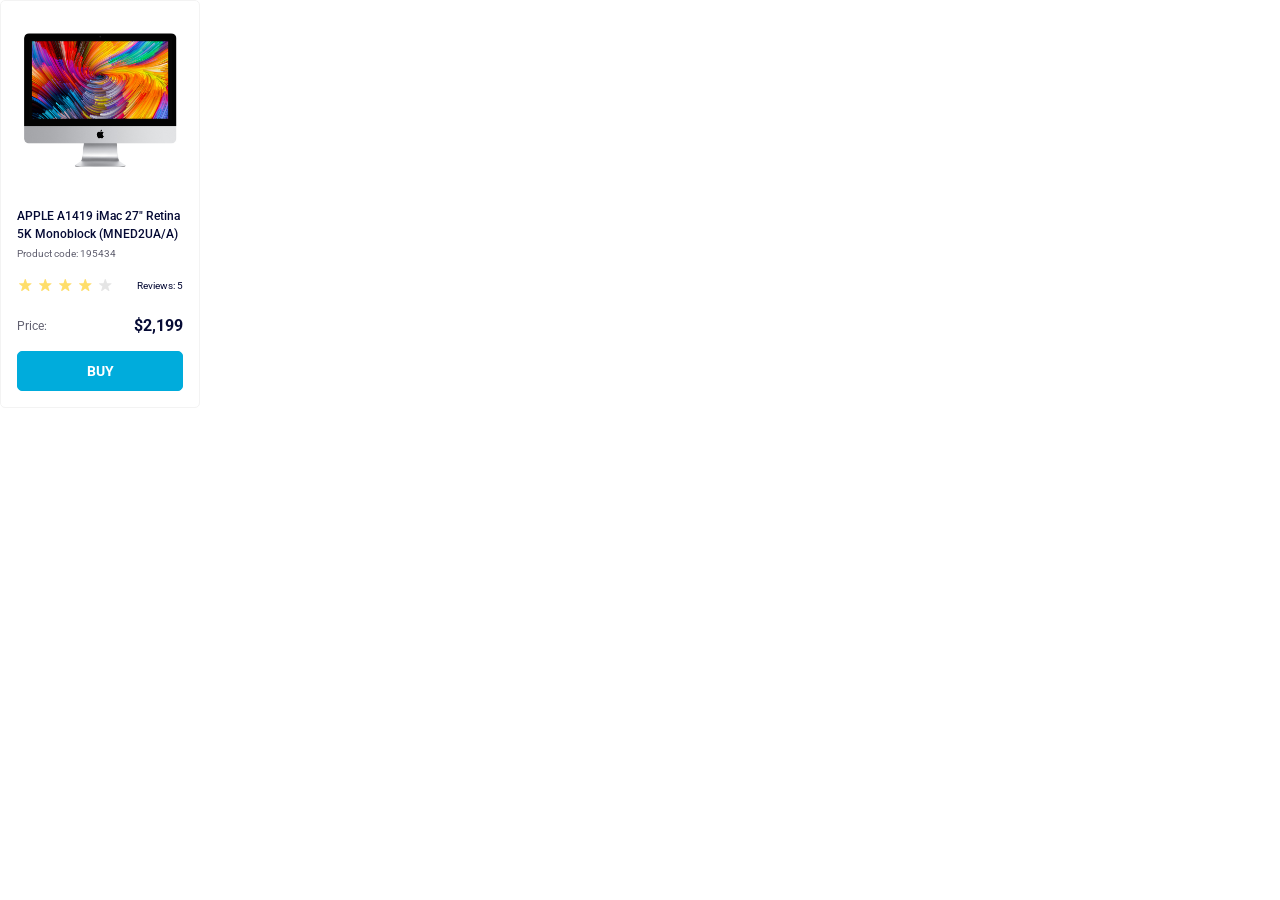
<file: index.html>
<!doctype html><html lang="en"><head><meta charset="utf-8"><meta name="viewport" content="width=device-width, initial-scale=1.0"><title>Product cards</title><link rel="stylesheet" href="index.cf52f298.css"><link rel="preconnect" href="https://fonts.googleapis.com"><link rel="preconnect" href="https://fonts.gstatic.com" crossorigin><link href="https://fonts.googleapis.com/css2?family=Roboto:ital,wght@0,100..900;1,100..900&display=swap" rel="stylesheet"></head><body> <section class="card" data-qa="card"> <img class="card__image" src="imac.202c52ff.jpeg" alt="IMac Retina"> <div class="card__info"> <h3 class="card__title"> APPLE A1419 iMac 27" Retina 5K Monoblock (MNED2UA/A) </h3> <p class="card__code">Product code: 195434</p> <div class="card__rating"> <div class="card__rating-stars"> <div class="card__rating-star"></div> <div class="card__rating-star"></div> <div class="card__rating-star"></div> <div class="card__rating-star"></div> <div class="card__rating-star"></div> </div> <p class="card__rating-reviews">Reviews: 5</p> </div> <p class="card__price"> <span class="card__price-text">Price:</span> <span class="card__price-number">$2,199</span> </p> <a class="button" data-qa="hover"> Buy </a> </div> </section> </body></html>
</file>
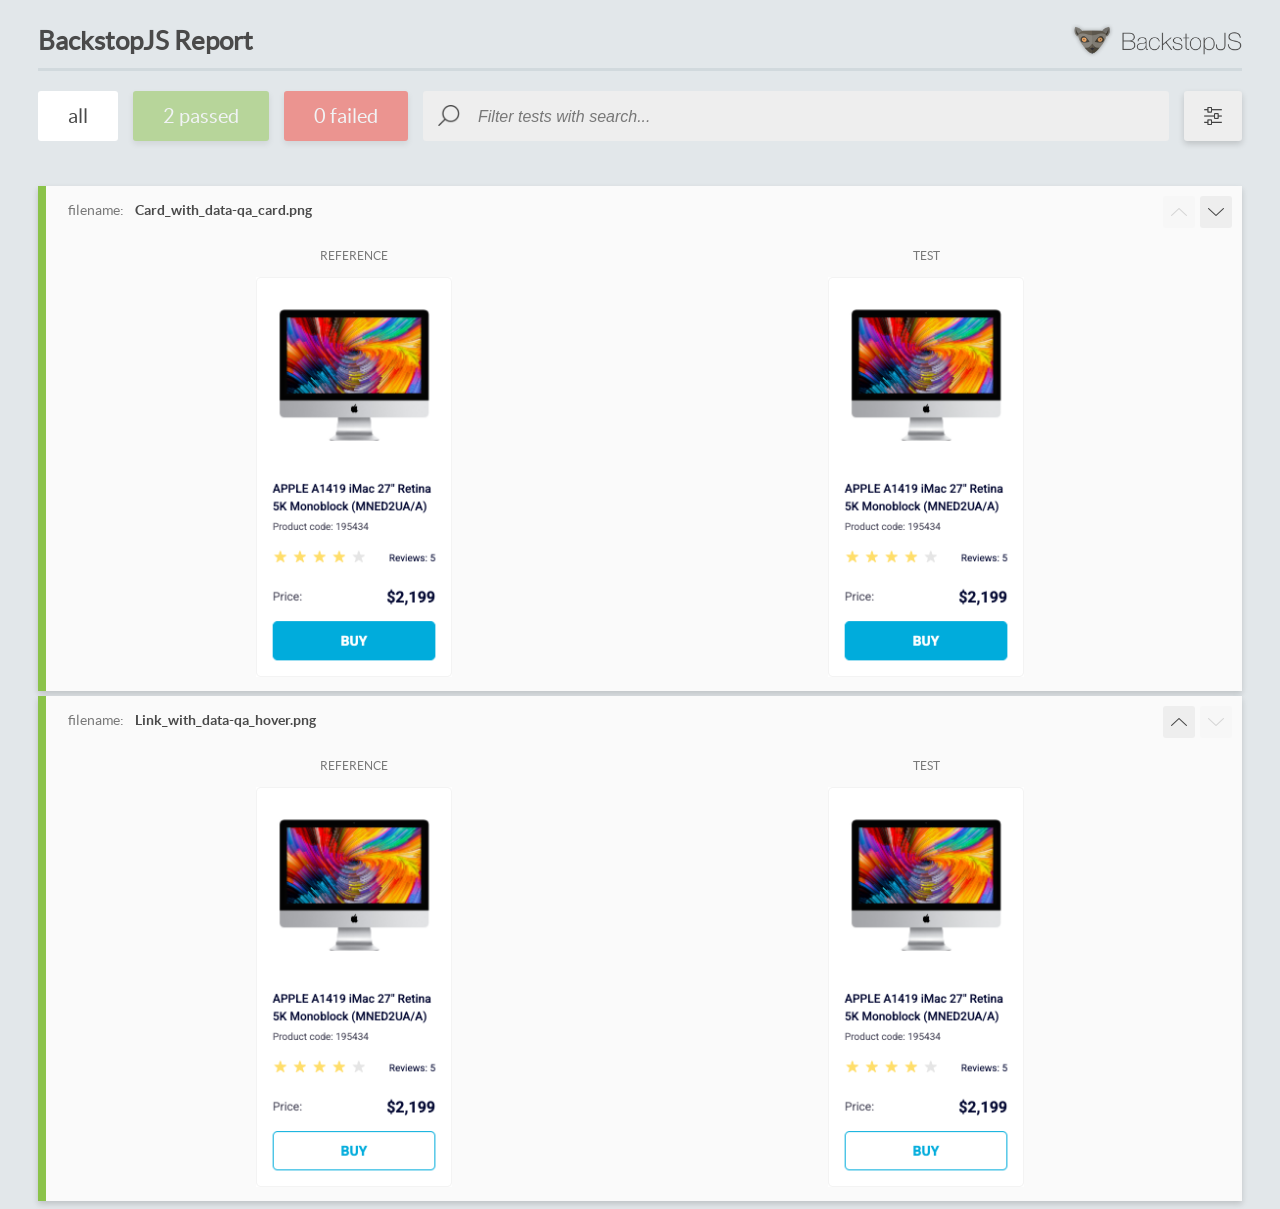
<file: report/html_report/index.html>
<!DOCTYPE html>
<html>
  <head>
    <meta charset="utf-8">
    <!-- Disable Cache -->
    <meta http-equiv="Cache-Control" content="no-cache, no-store, must-revalidate">
    <meta http-equiv="Pragma" content="no-cache">
    <meta http-equiv="Expires" content="0">

    <title>BackstopJS Report</title>

    <style>
      @font-face {
          font-family: 'latoregular';
          src: url('./assets/fonts/lato-regular-webfont.woff2') format('woff2'),
              url('./assets/fonts/lato-regular-webfont.woff') format('woff');
          font-weight: 400;
          font-style: normal;
      }
      @font-face {
          font-family: 'latobold';
          src: url('./assets/fonts/lato-bold-webfont.woff2') format('woff2'),
              url('./assets/fonts/lato-bold-webfont.woff') format('woff');
          font-weight: 700;
          font-style: normal;
      }

      .ReactModal__Body--open {
          overflow: hidden;
      }
      .ReactModal__Body--open .header {
        display: none;
      }

    </style>
  </head>
  <body style="background-color: #E2E7EA">
    <div id="root">

    </div>
    <script>
      function report (report) { // eslint-disable-line no-unused-vars
        window.tests = report;
      }
    </script>
    <script src="config.js"></script>
    <script src="index_bundle.js"></script>
  </body>
</html>
</file>
<file: index.cf52f298.css>
:root{box-sizing:border-box;--main-bg-color:#fff;--main-text-color:#060b35;--secondary-text-color:#616070;--neutral-grey-color:#f3f3f3;--blue-accent:#00acdc;font-family:Roboto,sans-serif}body,p,h3{margin:0;padding:0}.card{border:1px solid var(--neutral-grey-color);background-color:#fff;border-radius:5px;width:198px;height:406px}.card__image{width:160px;height:134px;margin:0 auto 40px;padding:32px 19px 0;display:block}.card__info{padding:0 16px 16px}.card__title{color:var(--main-text-color);margin-bottom:4px;font-size:12px;font-weight:500;line-height:18px}.card__code{color:var(--secondary-text-color);font-size:10px;line-height:14px}.card__rating{justify-content:space-between;align-items:flex-end;margin-top:16px;display:flex}.card__rating-stars{display:flex}.card__rating-star{background-image:url(star-active.edda4c43.svg);background-position:50%;background-repeat:no-repeat;align-items:center;width:16px;height:16px;margin-right:4px}.card__rating-star:last-child{background-image:url(star.822d561e.svg);margin-right:0}.card__rating-reviews{color:var(--main-text-color);font-size:10px;line-height:14px}.card__price{justify-content:space-between;margin-top:24px;display:flex}.card__price-text{color:var(--secondary-text-color);font-size:12px;line-height:18px}.card__price-number{color:var(--main-text-color);font-size:16px;font-weight:700;line-height:18px}.button{box-sizing:border-box;background-color:var(--blue-accent);color:var(--main-bg-color);text-transform:uppercase;border:1px solid var(--blue-accent);border-radius:5px;justify-content:center;align-items:center;width:100%;height:40px;margin-top:16px;padding:12px 0;font-size:14px;font-weight:700;line-height:16px;text-decoration:none;display:flex}.button:hover{color:var(--blue-accent);background-color:var(--main-bg-color);border:1px solid var(--blue-accent);padding:11px 0}
/*# sourceMappingURL=index.cf52f298.css.map */
</file>
